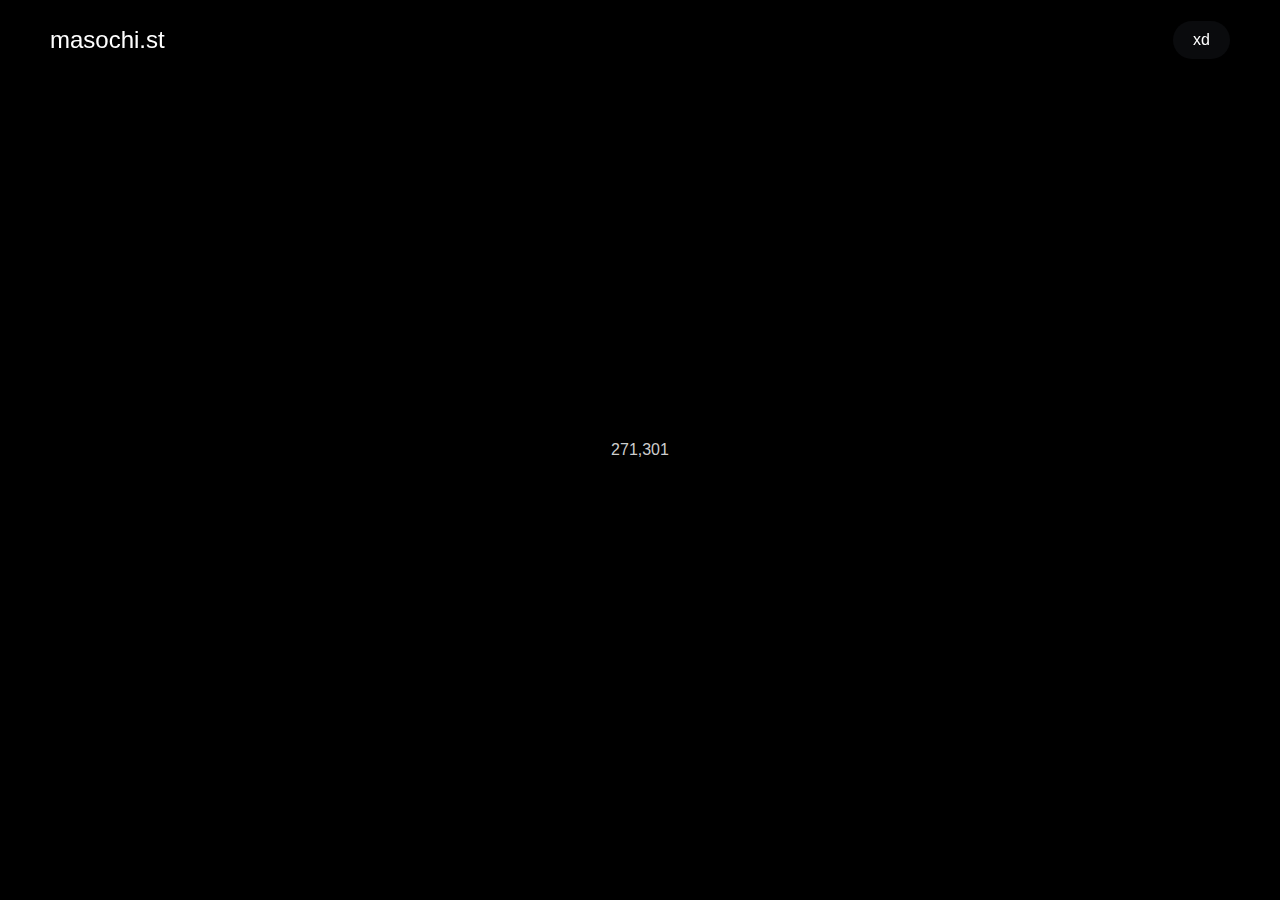
<file: index.html>
<!DOCTYPE html>
<html lang="en">

<head>
    <meta http-equiv="content-type" content="text/html; charset=UTF-8">
    <meta charset="UTF-8">
    <meta name="viewport" content="width=device-width, initial-scale=1.0">
    <title>masochi.st - @s</title>
    <link rel="stylesheet" href="css/global.css">
    <link rel="stylesheet" href="css/profile.css">
</head>

<body>
    <div class="navbar">
        <a href="index.html" class="logo">masochi.st</a>
        <a href="index.html" class="button">xd</a>
    </div>
    271,301
</body>

</html>
</file>
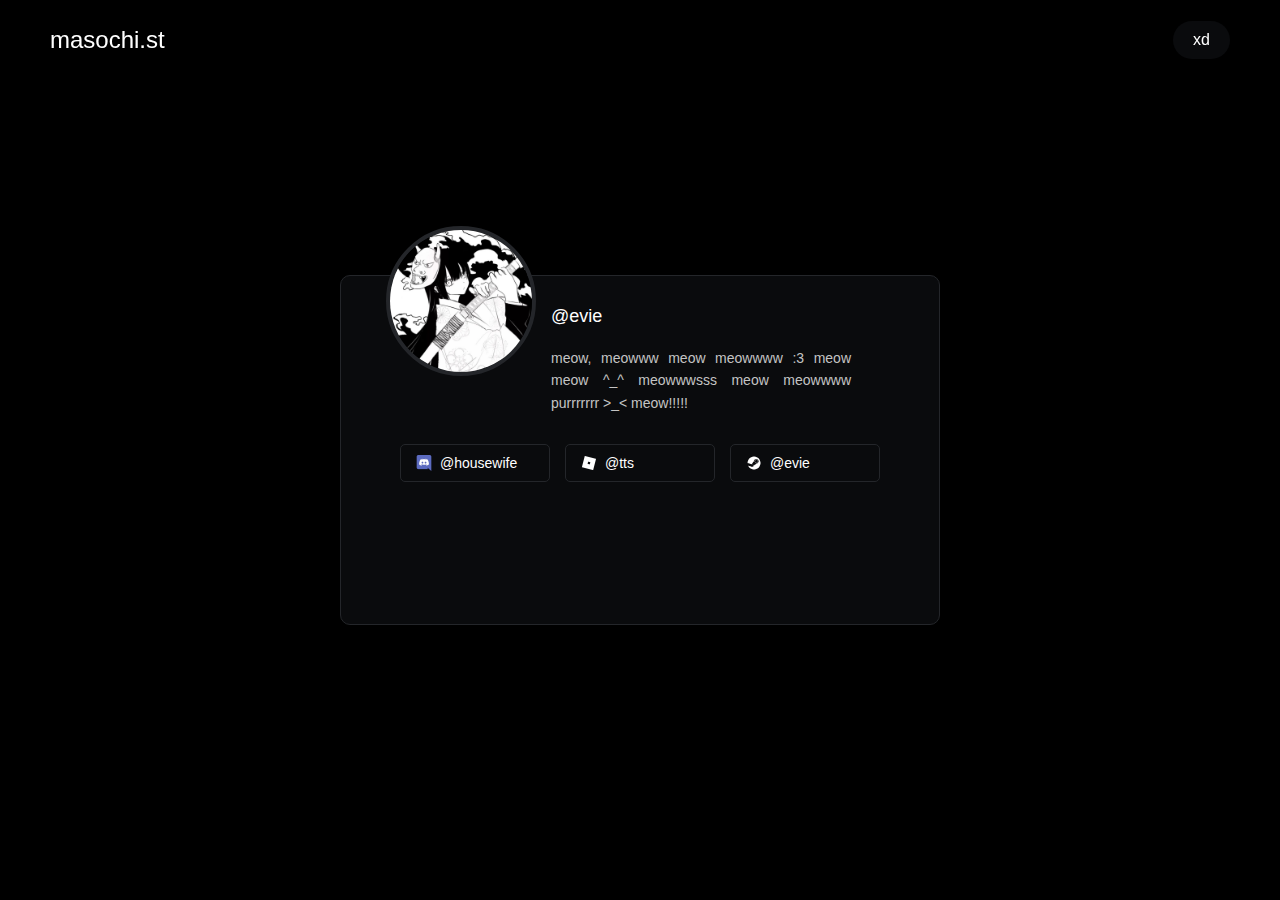
<file: @evie.html>
<!DOCTYPE html>
<html lang="en">

<head>
    <meta http-equiv="content-type" content="text/html; charset=UTF-8">
    <meta charset="UTF-8">
    <meta name="viewport" content="width=device-width, initial-scale=1.0">
    <title>masochi.st - @evie</title>
    <link rel="stylesheet" href="css/global.css">
    <link rel="stylesheet" href="css/profile.css">
</head>

<body>
    <div class="navbar">
        <a href="index.html" class="logo">masochi.st</a>
        <a href="index.html" class="button">xd</a>
    </div>
    <div class="profile-container">
        <img class="profile-avatar" src="cdn/avatars/evie.jpg" alt="Profile Avatar">
        <div class="username">@evie</div>
        <div class="bio">meow, meowww meow meowwww :3 meow meow ^_^ meowwwsss meow meowwww purrrrrrr >_< meow!!!!!
                </div>
                <div class="connections">
                    <a href="https://discord.com/" class="connection-box">
                        <img src="cdn/icons/discord.png" alt="Discord Icon">
                        <span>@housewife</span>
                    </a>
                    <a href="https://roblox.com/" class="connection-box">
                        <img src="cdn/icons/roblox.png" alt="Roblox Icon">
                        <span>@tts</span>
                    </a>
                    <a href="https://steamcommunity.com/id/evie" class="connection-box">
                        <img src="cdn/icons/steam.png" alt="Steam Icon">
                        <span>@evie</span>
                    </a>
                </div>
        </div>
</body>

</html>
</file>
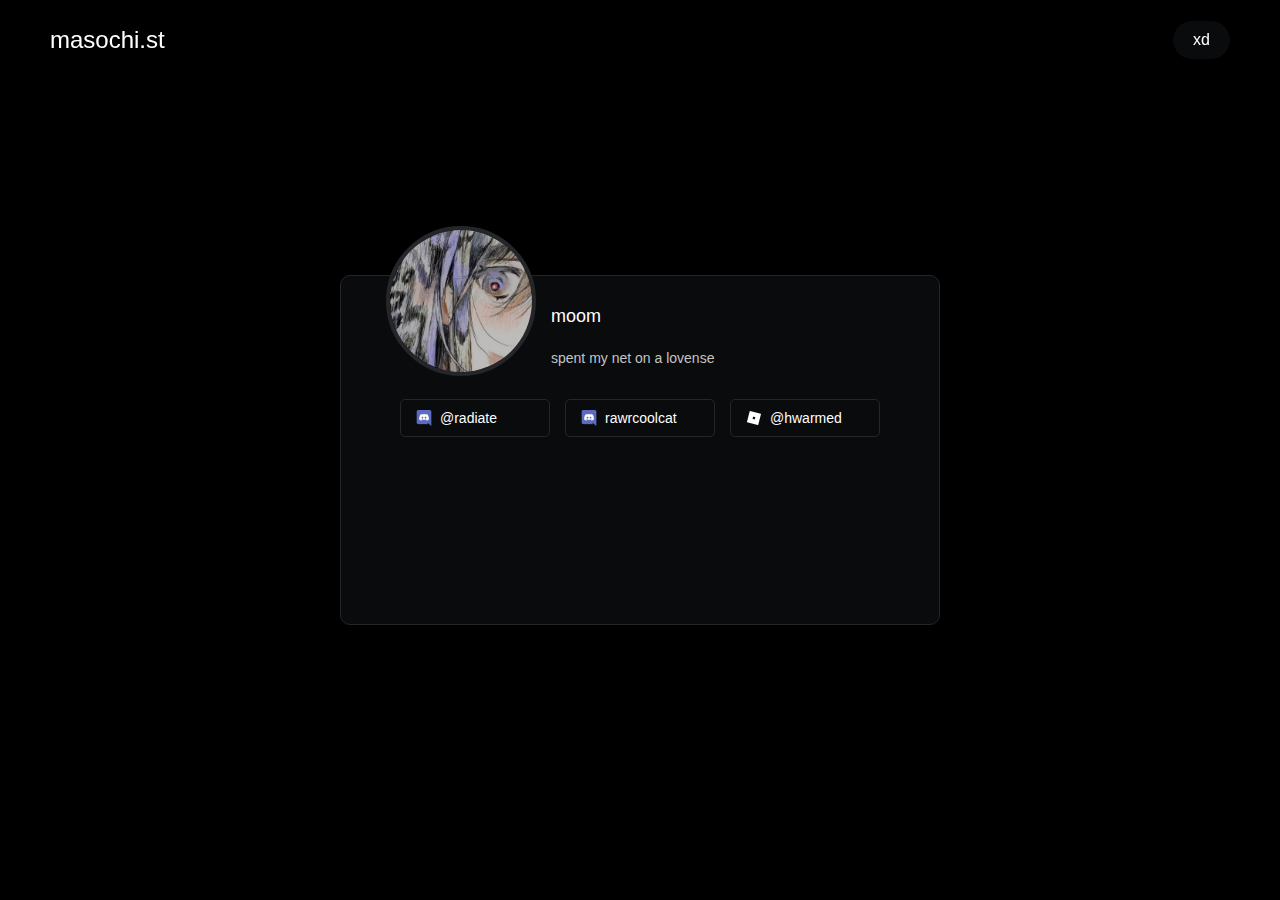
<file: @m.html>
<!DOCTYPE html>
<html lang="en">

<head>
    <meta http-equiv="content-type" content="text/html; charset=UTF-8">
    <meta charset="UTF-8">
    <meta name="viewport" content="width=device-width, initial-scale=1.0">
    <title>masochi.st - @m</title>
    <link rel="stylesheet" href="css/global.css">
    <link rel="stylesheet" href="css/profile.css">
</head>

<body>
    <div class="navbar">
        <a href="index.html" class="logo">masochi.st</a>
        <a href="index.html" class="button">xd</a>
    </div>
    <div class="profile-container">
        <img class="profile-avatar" src="cdn/avatars/moom.webp" alt="Profile Avatar">
        <div class="username">moom</div>
        <div class="bio">spent my net on a lovense
                </div>
                <div class="connections">
                    <a href="https://discord.com/" class="connection-box">
                        <img src="cdn/icons/discord.png" alt="Discord Icon">
                        <span>@radiate</span>
                    </a>
                    <a href="https://discord.com/" class="connection-box">
                        <img src="cdn/icons/discord.png" alt="Discord Icon">
                        <span>rawrcoolcat</span>
                    </a>
                    <a href="https://www.roblox.com/users/237629345/profile" class="connection-box">
                        <img src="cdn/icons/roblox.png" alt="Roblox Icon">
                        <span>@hwarmed</span>
                    </a>
                </div>
        </div>
</body>

</html>
</file>
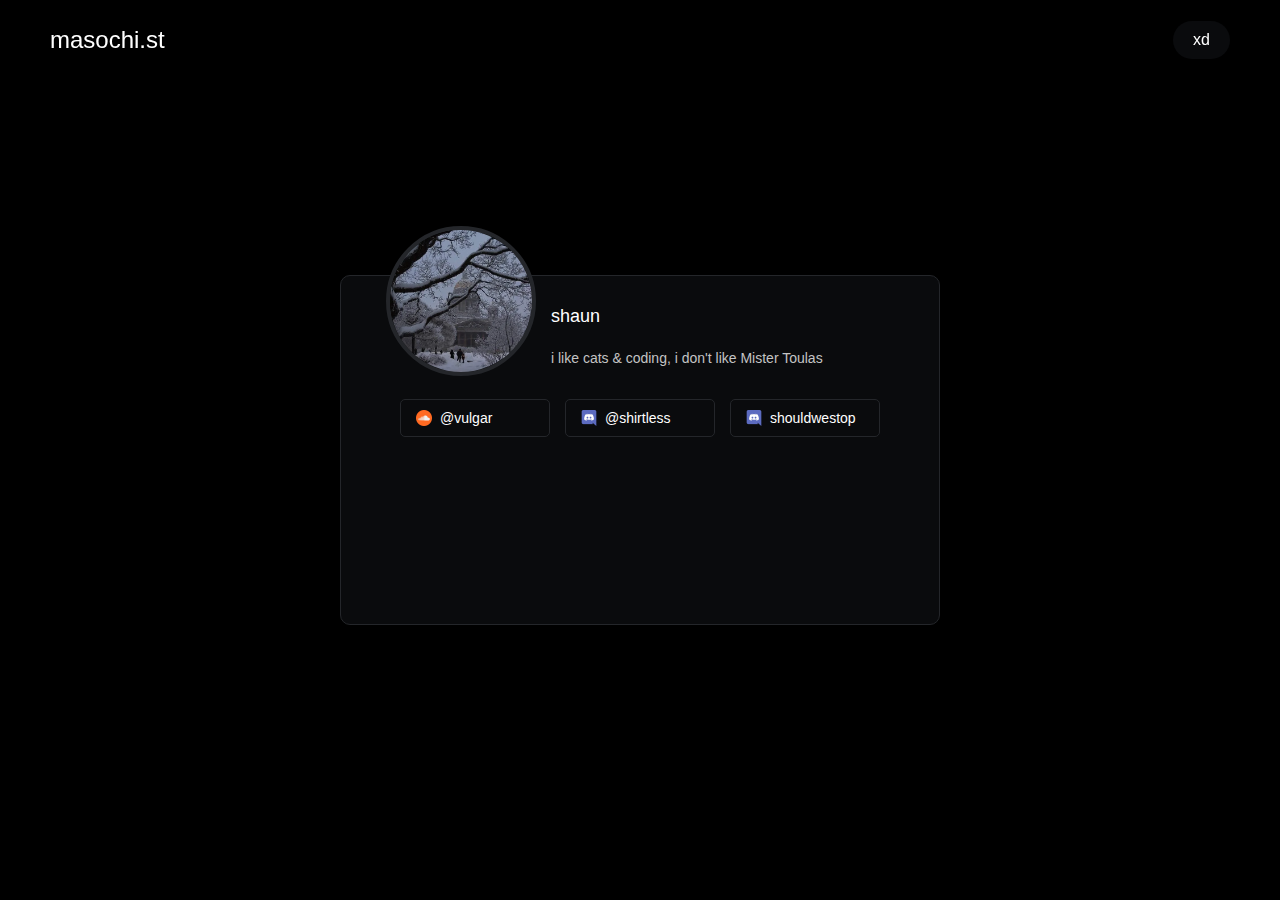
<file: @s.html>
<!DOCTYPE html>
<html lang="en">

<head>
    <meta http-equiv="content-type" content="text/html; charset=UTF-8">
    <meta charset="UTF-8">
    <meta name="viewport" content="width=device-width, initial-scale=1.0">
    <title>masochi.st - @s</title>
    <link rel="stylesheet" href="css/global.css">
    <link rel="stylesheet" href="css/profile.css">
</head>

<body>
    <div class="navbar">
        <a href="index.html" class="logo">masochi.st</a>
        <a href="index.html" class="button">xd</a>
    </div>
    <div class="profile-container">
        <img class="profile-avatar" src="cdn/avatars/flights.png" alt="Profile Avatar">
        <div class="username">shaun</div>
        <div class="bio">i like cats & coding, i don't like Mister Toulas 
                </div>
                <div class="connections">
                    <a href="https://soundcloud.com/vulgar" class="connection-box">
                        <img src="cdn/icons/soundcloud.png" alt="Soundcloud Icon">
                        <span>@vulgar</span>
                    </a>
                    <a href="https://discord.com/" class="connection-box">
                        <img src="cdn/icons/discord.png" alt="Discord Icon">
                        <span>@shirtless</span>
                    </a>
                    <a href="https://discord.com/" class="connection-box">
                        <img src="cdn/icons/discord.png" alt="Discord Icon">
                        <span>shouldwestop</span>
                    </a>
                </div>
        </div>
</body>

</html>
</file>
<file: css/global.css>
@font-face {
    font-family: 'regular';
    src: url('https://files.catbox.moe/vywggt.woff2') format('woff2');
    font-weight: normal;
    font-style: normal;
}

@font-face {
    font-family: 'bold';
    src: url('https://files.catbox.moe/5s6l6a.woff2') format('woff2');
    font-weight: bold;
    font-style: normal;
}

canvas {
    position: absolute;
    top: 0;
    left: 0;
    width: 100%;
    height: 100%;
    z-index: -1;
    pointer-events: none;
}

* {
    margin: 0;
    padding: 0;
    box-sizing: border-box;
}

html {
    scroll-behavior: smooth;
}

body {
    font-family: 'regular', Arial, sans-serif;
    background: black;
    color: rgb(205, 205, 205);
    display: flex;
    justify-content: center;
    align-items: center;
    height: 100vh;
    margin: 0;
}

.navbar {
    position: fixed;
    top: 0;
    left: 0;
    width: 100%;
    display: flex;
    justify-content: space-between;
    align-items: center;
    padding: 0 20px;
    height: 50px;
}

.navbar .logo {
    font-family: 'bold', Arial, sans-serif;
    font-size: 1.5rem;
    color: white;
    pointer-events: auto;
    margin-top: 30px;
    margin-left: 30px;
}

a {
    text-decoration: none;
}

.navbar .button {
    font-family: 'bold', Arial, sans-serif;
    background-color: #0A0B0D;
    color: white;
    border: none;
    font-size: 1rem;
    padding: 10px 20px;
    border-radius: 2rem;
    cursor: pointer;
    margin-top: 30px;
    margin-right: 30px;
}

@media (max-width: 768px) {
    .navbar .logo {
        font-size: 1.2rem;
        margin-left: 15px;
    }

    .navbar .button {
        font-size: 0.9rem;
        padding: 8px 16px;
        margin-right: 15px;
    }
}

@media (max-width: 480px) {
    .navbar .logo {
        font-size: 1rem;
        margin-left: 10px;
    }

    .navbar .button {
        font-size: 0.8rem;
        padding: 6px 12px;
        margin-right: 10px;
    }
}
</file>
<file: css/profile.css>
.profile-container {
    background: #0A0B0D;
    padding: 30px 40px;
    border: 1px solid #24262A;
    border-radius: 10px;
    width: 600px;
    height: 350px;
    position: relative;
    margin: 50px auto;
}

.profile-avatar {
    width: 150px;
    height: 150px;
    border-radius: 50%;
    border: 4px solid #24262A;
    position: absolute;
    top: -50px;
    left: 20%;
    transform: translateX(-50%);
    background: #fff;
    object-fit: cover;
}

.username {
    position: relative;
    font-size: 18px;
    left: 170px;
    color: #fff;
    font-family: 'bold', Arial, sans-serif;
    text-align: left;
    margin-bottom: 20px;
}

.bio {
    position: relative;
    left: 170px;
    font-size: 14px;
    color: #c4c4c4;
    text-align: justify;
    line-height: 1.6;
    margin: 20px 0;
    max-width: 300px;
    word-wrap: break-word;
}

.connections {
    display: flex;
    justify-content: center;
    margin-top: 30px;
    gap: 15px;
    flex-wrap: wrap;
}

a {
    text-decoration: none;
}

.connection-box {
    background: #0A0B0D;
    padding: 10px 15px;
    border: 1px solid #24262A;
    border-radius: 5px;
    display: flex;
    align-items: center;
    color: #fff;
    font-size: 14px;
    width: 150px;
    text-align: center;
    box-sizing: border-box;
    transition: transform 0.2s ease;
}

.connection-box:hover {
    transform: scale(1.1);
}

.connection-box img {
    width: 16px;
    height: 16px;
    margin-right: 8px;
}

@media (max-width: 768px) {
    .navbar .logo {
        font-size: 1.2rem;
        margin-left: 15px;
    }

    .navbar .button {
        font-size: 0.9rem;
        padding: 8px 16px;
        margin-right: 15px;
    }

    .profile-container {
        width: 90%;
        height: auto;
        padding: 20px;
    }

    .profile-avatar {
        width: 120px;
        height: 120px;
        top: 0;
        left: 20px;
        transform: none;
    }

    .username {
        font-size: 16px;
        left: 160px;
        margin-top: 10px;
        margin-bottom: 10px;
    }

    .bio {
        left: 160px;
        font-size: 13px;
        max-width: 100px;
        line-height: 1.5;
    }

    .connections {
        flex-direction: column;
        gap: 10px;
    }

    .connection-box {
        width: 100%;
        font-size: 12px;
        padding: 8px 12px;
    }
}

@media (max-width: 480px) {
    .navbar .logo {
        font-size: 1rem;
        margin-left: 10px;
    }

    .navbar .button {
        font-size: 0.8rem;
        padding: 6px 12px;
        margin-right: 10px;
    }

    .profile-container {
        width: 90%;
        padding: 15px;
    }

    .profile-avatar {
        width: 100px;
        height: 100px;
        top: 0;
        left: 15px;
        transform: none;
    }

    .username {
        font-size: 14px;
        left: 130px;
        margin-top: 5px;
        margin-bottom: 5px;
    }

    .bio {
        left: 130px;
        font-size: 12px;
        max-width: 100px;
        line-height: 1.4;
    }

    .connections {
        flex-direction: column;
        gap: 8px;
    }

    .connection-box {
        width: 100%;
        font-size: 12px;
        padding: 6px 10px;
    }
}
</file>
